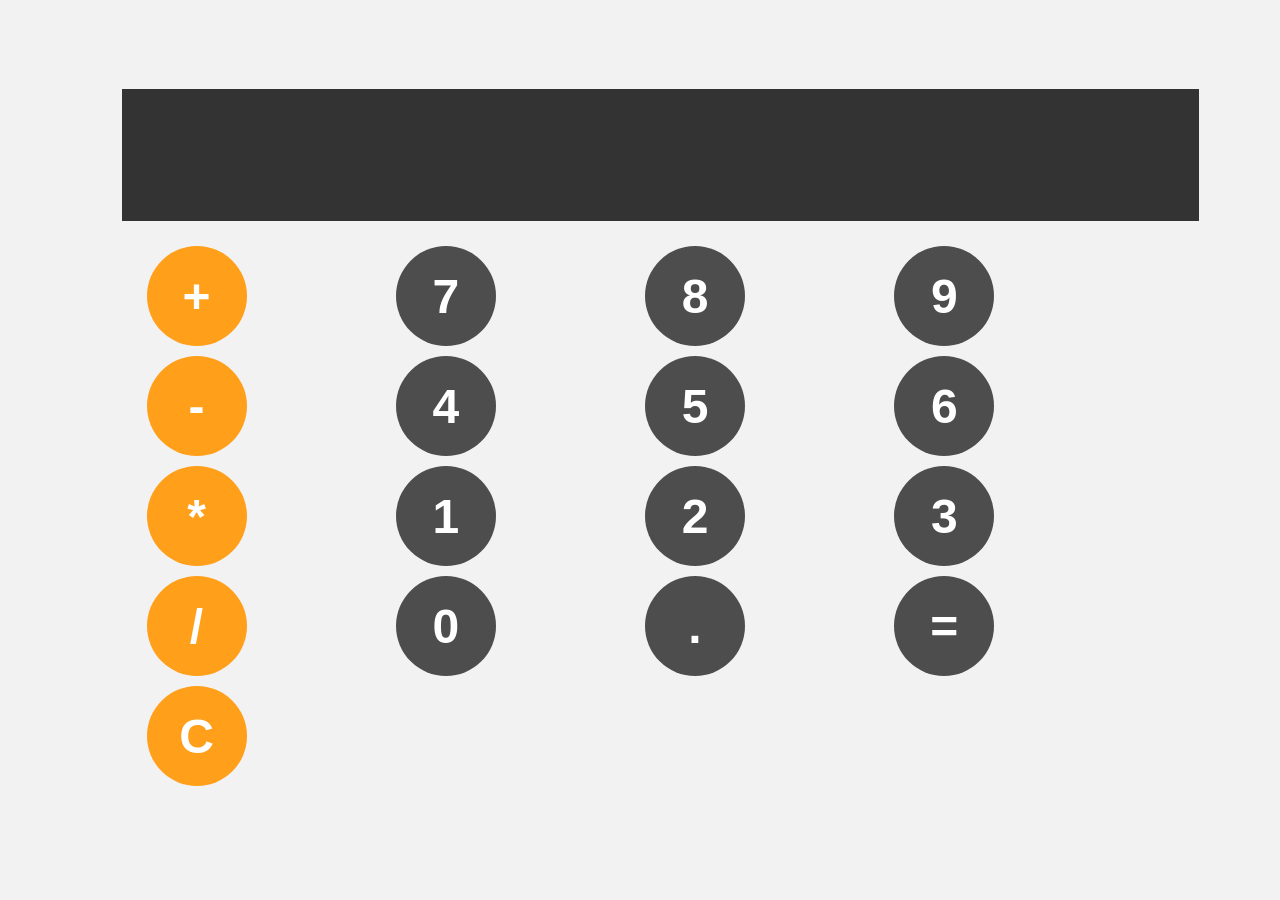
<file: Front-End/Build this JS calculator in 15 minutes/index.html>
<!DOCTYPE html>
<html lang="en">
<head>
    <meta charset="UTF-8">
    <meta name="viewport" content="width=device-width, initial-scale=1.0">
    <title>Document</title>
    <link rel="stylesheet" href="styles.css">
</head>
<body>
    <div class="calculator">
        <input id="display" readonly>
        <div id="keys">
            <button onclick="appendToDisplay('+')" class="operator-btn">+</button>
            <button onclick="appendToDisplay('7')">7</button>
            <button onclick="appendToDisplay('8')">8</button>
            <button onclick="appendToDisplay('9')">9</button>
            <button onclick="appendToDisplay('-')" class="operator-btn">-</button>
            <button onclick="appendToDisplay('4')">4</button>
            <button onclick="appendToDisplay('5')">5</button>
            <button onclick="appendToDisplay('6')">6</button>
            <button onclick="appendToDisplay('*')" class="operator-btn">*</button>
            <button onclick="appendToDisplay('1')">1</button>
            <button onclick="appendToDisplay('2')">2</button>
            <button onclick="appendToDisplay('3')">3</button>
            <button onclick="appendToDisplay('/')" class="operator-btn">/</button>
            <button onclick="appendToDisplay('0')">0</button>
            <button onclick="appendToDisplay('.')">.</button>
            <button onclick="calculate()">=</button>
            <button onclick="clearDisplay()" class="operator-btn">C</button>
        </div>

    </div>
    <script src="index.js"></script>
</body>
</html>
</file>
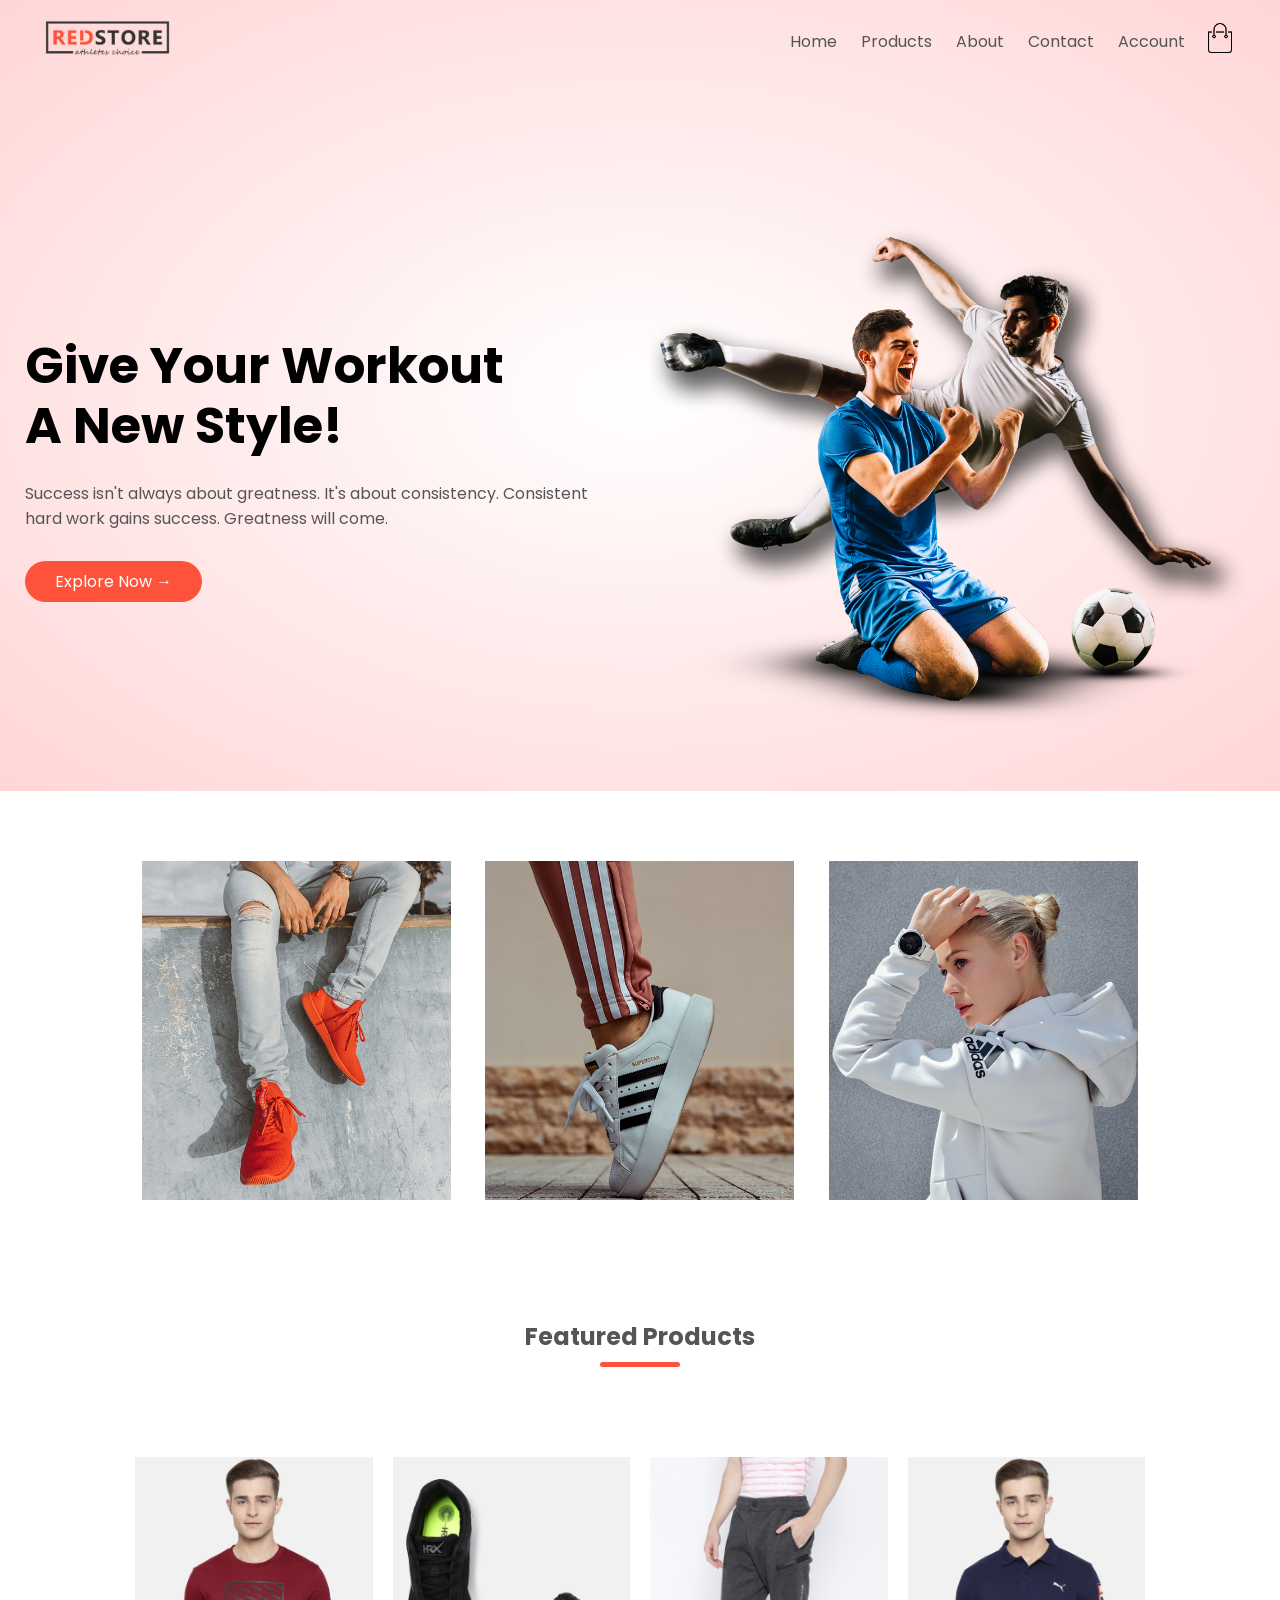
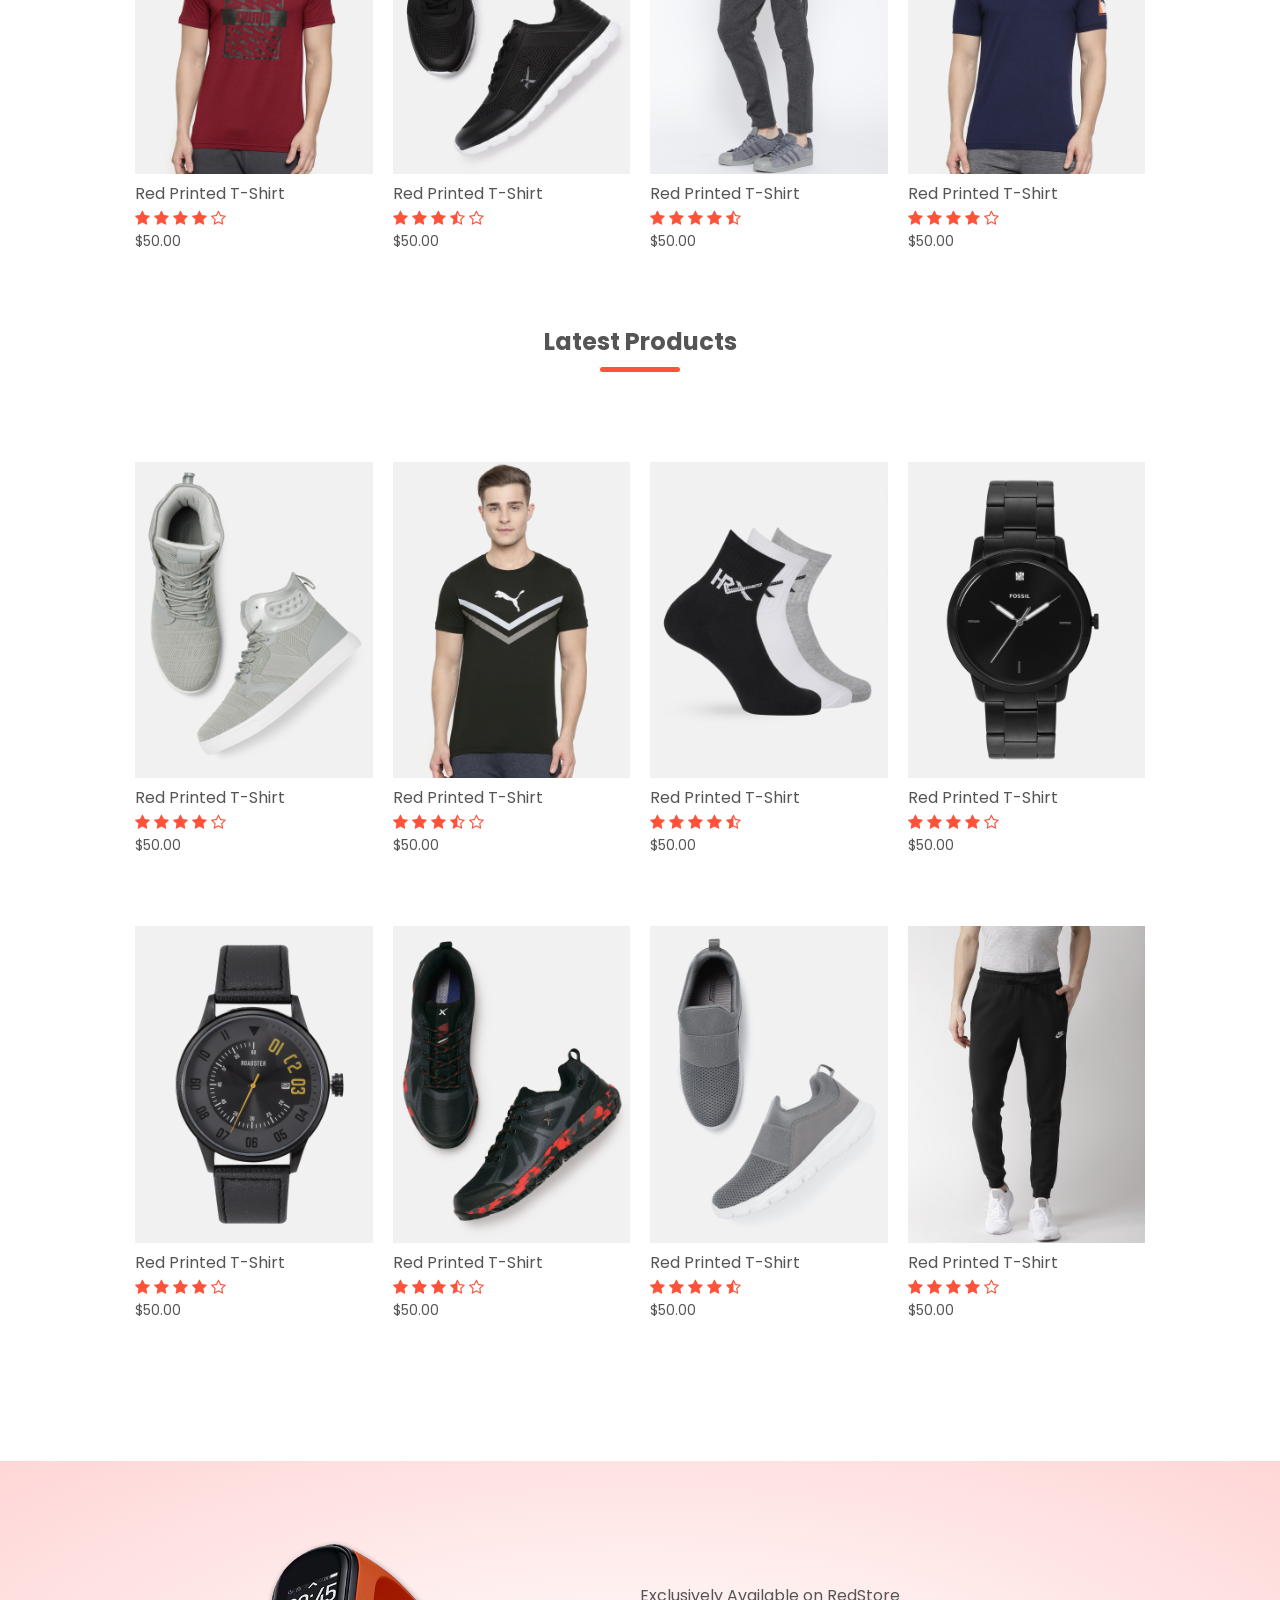
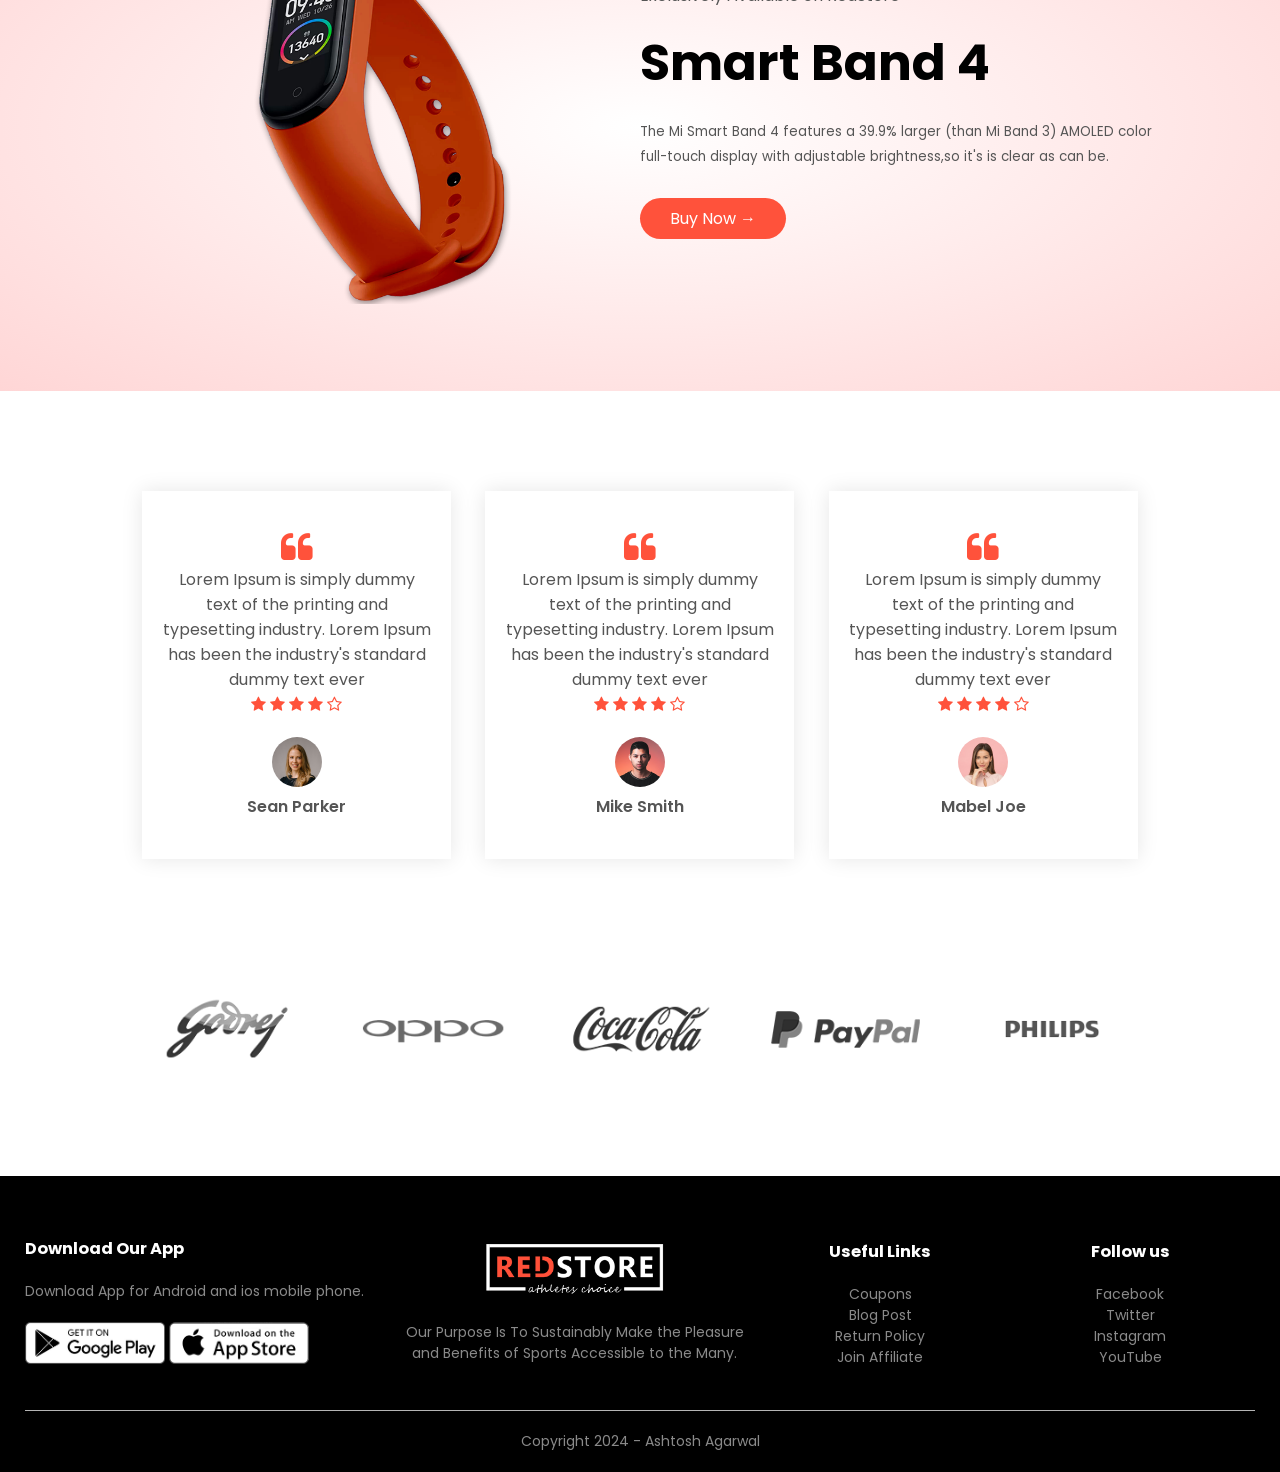
<file: Front-End/E-commerce/index.html>
<!DOCTYPE html>
<html lang="en">
<head>
    <meta charset="UTF-8">
    <meta name="viewport" content="width=device-width", initial-scale="1.0">
    <title>RedStore | Ecommerce Website Design</title>
    <link rel="stylesheet" href="style.css">
    <link href="https://fonts.googleapis.com/css2?family=Poppins:wght@300;400;500;600;700&display=swap" rel="stylesheet">
    <link rel="stylesheet" href="https://stackpath.bootstrapcdn.com/font-awesome/4.7.0/css/font-awesome.min.css">
</head>
<body>
    <div class="header">
        <div class="container">
            <div class="navbar">
                <div class="logo">
                    <a href="index.html"><img src="images/logo.png" width="125px"></a>
                </div>
                <nav>
                    <ul id="MenuItems">
                        <li><a href="index.html">Home</a></li>
                        <li><a href="products.html">Products</a></li>
                        <li><a href="">About</a></li>
                        <li><a href="">Contact</a></li>
                        <li><a href="account.html">Account</a></li>
                    </ul>
                </nav>
                <a href="cart.html"><img src="images/cart.png" width="30px" height="30px"></a>
                <img src="images/menu.png" class="menu-icon" onclick="menutoggle()">
            </div>
            <div class="row">
                <div class="col-2">
                    <h1>Give Your Workout<br>A New Style!</h1>
                    <p>Success isn't always about greatness. It's about consistency. Consistent<br>hard work gains success. Greatness will come.</p>
                    <a href="" class="btn">Explore Now &#8594;</a>
                </div>
                <div class="col-2">
                    <img src="images/image1.png">
                </div>
            </div>
        </div>
    </div>
    
    <!--------featured categories ---------->
    <div class="categories">
        <div class="small-container">
            <div class="row">
                <div class="col-3">
                    <img src="images/category-1.jpg">
                </div>
                <div class="col-3">
                    <img src="images/category-2.jpg">
                </div>
                <div class="col-3">
                    <img src="images/category-3.jpg">
                </div>
            </div>
        </div>
    </div>

    <!--------featured products ---------->
    <div class="small-container">
        <h2 class="title">Featured Products</h2>
        <div class="row">
            <div class="col-4">
                <a href="product-details.html"><img src="images/product-1.jpg"></a>
                <a href="product-details.html"><h4>Red Printed T-Shirt</h4></a>
                <div class="rating">
                    <i class="fa fa-star"></i>
                    <i class="fa fa-star"></i>
                    <i class="fa fa-star"></i>
                    <i class="fa fa-star"></i>
                    <i class="fa fa-star-o"></i>
                </div>
                <p>$50.00</p>
            </div>
            <div class="col-4">
                <img src="images/product-2.jpg">
                <h4>Red Printed T-Shirt</h4>
                <div class="rating">
                    <i class="fa fa-star"></i>
                    <i class="fa fa-star"></i>
                    <i class="fa fa-star"></i>
                    <i class="fa fa-star-half-o"></i>
                    <i class="fa fa-star-o"></i>
                </div>
                <p>$50.00</p>
            </div>
            <div class="col-4">
                <img src="images/product-3.jpg">
                <h4>Red Printed T-Shirt</h4>
                <div class="rating">
                    <i class="fa fa-star"></i>
                    <i class="fa fa-star"></i>
                    <i class="fa fa-star"></i>
                    <i class="fa fa-star"></i>
                    <i class="fa fa-star-half-o"></i>
                </div>
                <p>$50.00</p>
            </div>
            <div class="col-4">
                <img src="images/product-4.jpg">
                <h4>Red Printed T-Shirt</h4>
                <div class="rating">
                    <i class="fa fa-star"></i>
                    <i class="fa fa-star"></i>
                    <i class="fa fa-star"></i>
                    <i class="fa fa-star"></i>
                    <i class="fa fa-star-o"></i>
                </div>
                <p>$50.00</p>
            </div>
        </div>

        <h2 class="title">Latest Products</h2>
        <div class="row">
            <div class="col-4">
                <img src="images/product-5.jpg">
                <h4>Red Printed T-Shirt</h4>
                <div class="rating">
                    <i class="fa fa-star"></i>
                    <i class="fa fa-star"></i>
                    <i class="fa fa-star"></i>
                    <i class="fa fa-star"></i>
                    <i class="fa fa-star-o"></i>
                </div>
                <p>$50.00</p>
            </div>
            <div class="col-4">
                <img src="images/product-6.jpg">
                <h4>Red Printed T-Shirt</h4>
                <div class="rating">
                    <i class="fa fa-star"></i>
                    <i class="fa fa-star"></i>
                    <i class="fa fa-star"></i>
                    <i class="fa fa-star-half-o"></i>
                    <i class="fa fa-star-o"></i>
                </div>
                <p>$50.00</p>
            </div>
            <div class="col-4">
                <img src="images/product-7.jpg">
                <h4>Red Printed T-Shirt</h4>
                <div class="rating">
                    <i class="fa fa-star"></i>
                    <i class="fa fa-star"></i>
                    <i class="fa fa-star"></i>
                    <i class="fa fa-star"></i>
                    <i class="fa fa-star-half-o"></i>
                </div>
                <p>$50.00</p>
            </div>
            <div class="col-4">
                <img src="images/product-8.jpg">
                <h4>Red Printed T-Shirt</h4>
                <div class="rating">
                    <i class="fa fa-star"></i>
                    <i class="fa fa-star"></i>
                    <i class="fa fa-star"></i>
                    <i class="fa fa-star"></i>
                    <i class="fa fa-star-o"></i>
                </div>
                <p>$50.00</p>
            </div>
        </div>
        <div class="row">
            <div class="col-4">
                <img src="images/product-9.jpg">
                <h4>Red Printed T-Shirt</h4>
                <div class="rating">
                    <i class="fa fa-star"></i>
                    <i class="fa fa-star"></i>
                    <i class="fa fa-star"></i>
                    <i class="fa fa-star"></i>
                    <i class="fa fa-star-o"></i>
                </div>
                <p>$50.00</p>
            </div>
            <div class="col-4">
                <img src="images/product-10.jpg">
                <h4>Red Printed T-Shirt</h4>
                <div class="rating">
                    <i class="fa fa-star"></i>
                    <i class="fa fa-star"></i>
                    <i class="fa fa-star"></i>
                    <i class="fa fa-star-half-o"></i>
                    <i class="fa fa-star-o"></i>
                </div>
                <p>$50.00</p>
            </div>
            <div class="col-4">
                <img src="images/product-11.jpg">
                <h4>Red Printed T-Shirt</h4>
                <div class="rating">
                    <i class="fa fa-star"></i>
                    <i class="fa fa-star"></i>
                    <i class="fa fa-star"></i>
                    <i class="fa fa-star"></i>
                    <i class="fa fa-star-half-o"></i>
                </div>
                <p>$50.00</p>
            </div>
            <div class="col-4">
                <img src="images/product-12.jpg">
                <h4>Red Printed T-Shirt</h4>
                <div class="rating">
                    <i class="fa fa-star"></i>
                    <i class="fa fa-star"></i>
                    <i class="fa fa-star"></i>
                    <i class="fa fa-star"></i>
                    <i class="fa fa-star-o"></i>
                </div>
                <p>$50.00</p>
            </div>
        </div>
    </div>
    <!--------offer ------->
    <div class="offer">
        <div class="small-container">
            <div class="row">
                <div class="col-2">
                    <img src="images/exclusive.png" class="offer-img">
                </div>
                <div class="col-2">
                    <p>Exclusively Available on RedStore</p>
                    <h1>Smart Band 4</h1>
                    <small>The Mi Smart Band 4 features a 39.9% larger (than Mi Band 3) AMOLED color full-touch display with adjustable brightness,so it's is clear as can be.</small>
                    <a href="" class="btn">Buy Now &#8594;</a>
                </div>
            </div>
        </div>
    </div>
    
    <!---------- testimonial ----------->
    <div class="testimonial">
        <div class="small-container">
            <div class="row">
                <div class="col-3">
                    <i class="fa fa-quote-left"></i>
                    <p>Lorem Ipsum is simply dummy text of the printing and typesetting industry. Lorem Ipsum has been the industry's standard dummy text ever</p>
                    <div class="rating">
                        <i class="fa fa-star"></i>
                        <i class="fa fa-star"></i>
                        <i class="fa fa-star"></i>
                        <i class="fa fa-star"></i>
                        <i class="fa fa-star-o"></i>
                    </div>
                    <img src="images/user-1.png" alt="">
                    <h3>Sean Parker</h3>
                </div>
                <div class="col-3">
                    <i class="fa fa-quote-left"></i>
                    <p>Lorem Ipsum is simply dummy text of the printing and typesetting industry. Lorem Ipsum has been the industry's standard dummy text ever</p>
                    <div class="rating">
                        <i class="fa fa-star"></i>
                        <i class="fa fa-star"></i>
                        <i class="fa fa-star"></i>
                        <i class="fa fa-star"></i>
                        <i class="fa fa-star-o"></i>
                    </div>
                    <img src="images/user-2.png" alt="">
                    <h3>Mike Smith</h3>
                </div>
                <div class="col-3">
                    <i class="fa fa-quote-left"></i>
                    <p>Lorem Ipsum is simply dummy text of the printing and typesetting industry. Lorem Ipsum has been the industry's standard dummy text ever</p>
                    <div class="rating">
                        <i class="fa fa-star"></i>
                        <i class="fa fa-star"></i>
                        <i class="fa fa-star"></i>
                        <i class="fa fa-star"></i>
                        <i class="fa fa-star-o"></i>
                    </div>
                    <img src="images/user-3.png" alt="">
                    <h3>Mabel Joe</h3>
                </div>
            </div>
        </div>
    </div>

    <!------ brands ------>
    <div class="brands">
        <div class="small-container">
            <div class="row">
                <div class="col-5">
                    <img src="images/logo-godrej.png">
                </div>
                <div class="col-5">
                    <img src="images/logo-oppo.png">
                </div>
                <div class="col-5">
                    <img src="images/logo-coca-cola.png">
                </div>
                <div class="col-5">
                    <img src="images/logo-paypal.png">
                </div>
                <div class="col-5">
                    <img src="images/logo-philips.png">
                </div>
            </div>
        </div>
    </div>

    <!------- footer ------>
    <div class="footer">
        <div class="container">
            <div class="row">
                <div class="footer-col-1">
                    <h3>Download Our App</h3>
                    <p>Download App for Android and ios mobile phone.</p>
                    <div class="app-logo">
                        <img src="images/play-store.png">
                        <img src="images/app-store.png">
                    </div>
                </div>
                <div class="footer-col-2">
                    <img src="images/logo-white.png">
                    <p>Our Purpose Is To Sustainably Make the Pleasure and Benefits of Sports Accessible to the Many.</p>
                </div>
                <div class="footer-col-3">
                    <h3>Useful Links</h3>
                    <ul>
                        <li>Coupons</li>
                        <li>Blog Post</li>
                        <li>Return Policy</li>
                        <li>Join Affiliate</li>
                    </ul>
                </div>
                <div class="footer-col-4">
                    <h3>Follow us</h3>
                    <ul>
                        <li>Facebook</li>
                        <li>Twitter</li>
                        <li>Instagram</li>
                        <li>YouTube</li>
                    </ul>
                </div>
            </div>
            <hr>
            <p class="copyright">Copyright 2024 - Ashtosh Agarwal</p>
        </div>
    </div>

    <!--------- js for toggle menu ------->
    <script>
        var MenuItems = document.getElementById("MenuItems");
        MenuItems.style.maxHeight = "0px";
        function menutoggle(){
            if(MenuItems.style.maxHeight == "0px")
            {
                MenuItems.style.maxHeight = "200px";
            }
            else
            {
                MenuItems.style.maxHeight = "0px";
            }
        }
    </script>
</body>
</html>
</file>
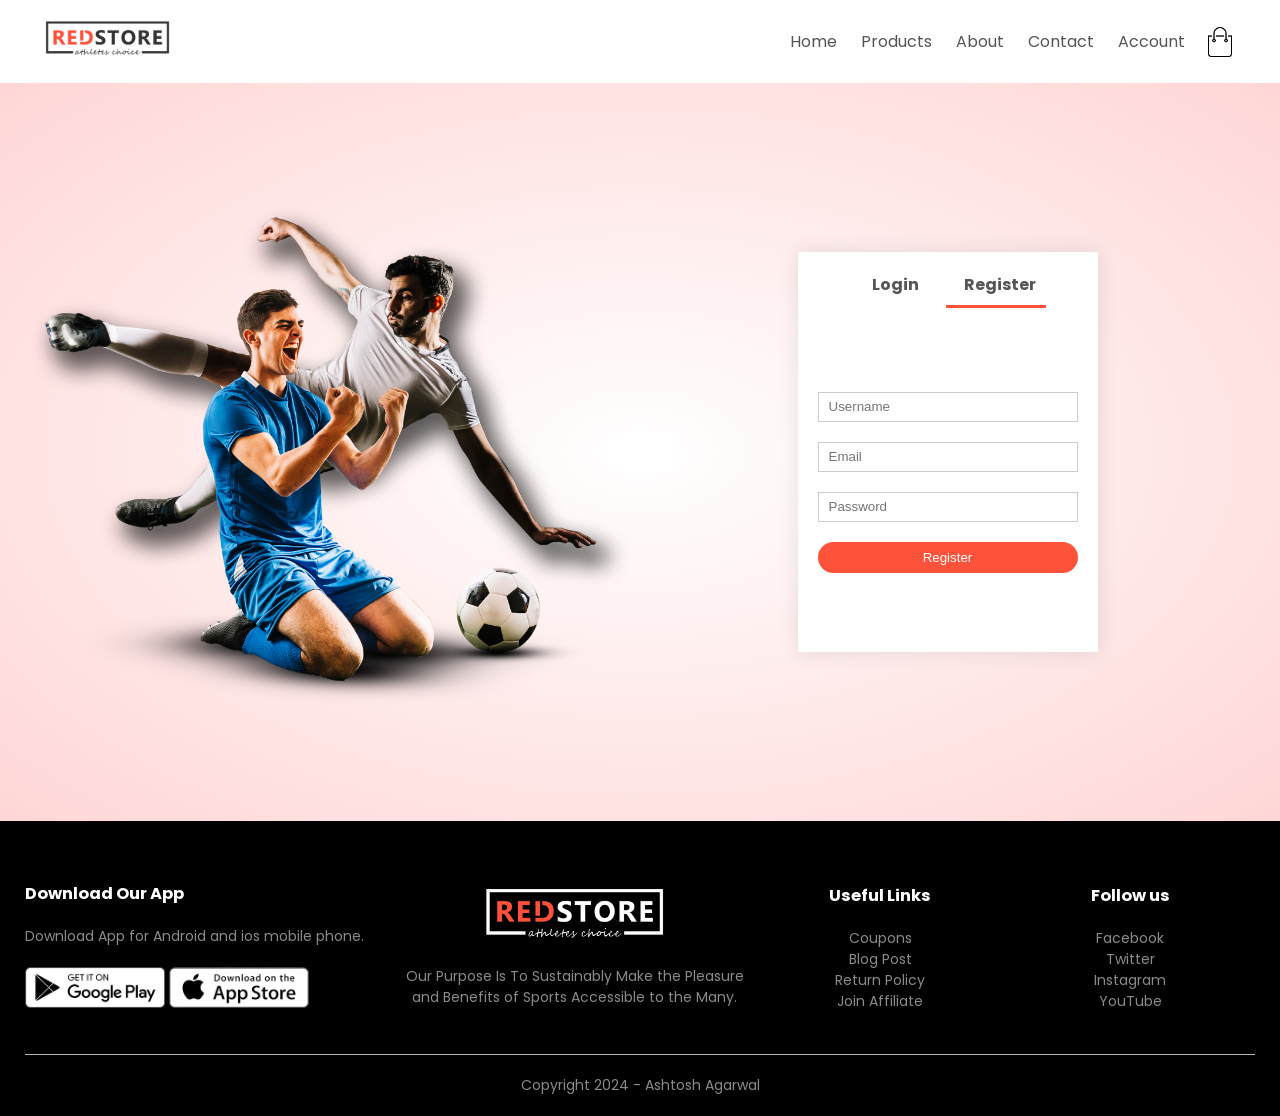
<file: Front-End/E-commerce/account.html>
<!DOCTYPE html>
<html lang="en">
<head>
    <meta charset="UTF-8">
    <meta name="viewport" content="width=device-width", initial-scale="1.0">
    <title>All Products - RedStore</title>
    <link rel="stylesheet" href="style.css">
    <link href="https://fonts.googleapis.com/css2?family=Poppins:wght@300;400;500;600;700&display=swap" rel="stylesheet">
    <link rel="stylesheet" href="https://stackpath.bootstrapcdn.com/font-awesome/4.7.0/css/font-awesome.min.css">
</head>
<body>
        <div class="container">
            <div class="navbar">
                <div class="logo">
                    <img src="images/logo.png" width="125px">
                </div>
                <nav>
                    <ul id="MenuItems">
                        <li><a href="">Home</a></li>
                        <li><a href="">Products</a></li>
                        <li><a href="">About</a></li>
                        <li><a href="">Contact</a></li>
                        <li><a href="">Account</a></li>
                    </ul>
                </nav>
                <img src="images/cart.png" width="30px" height="30px">
                <img src="images/menu.png" class="menu-icon" onclick="menutoggle()">
            </div>
        </div>

    <!---------- account - page -------->
    <div class="account-page">
        <div class="container">
            <div class="row">
                <div class="col-2">
                    <img src="images/image1.png" width="100%">
                </div>
                <div class="col-2">
                    <div class="form-container">
                        <div class="form-btn">
                            <span onclick="login()">Login</span>
                            <span onclick="register()">Register</span>
                            <hr id="Indicator">
                        </div>
                        <form id="LoginForm">
                            <input type="text" placeholder="Username">
                            <input type="password" placeholder="Password">
                            <button type="submit" class="btn">Login</button>
                            <a href="">Forgot password</a>
                        </form>

                        <form id="RegForm">
                            <input type="text" placeholder="Username">
                            <input type="email" placeholder="Email">
                            <input type="password" placeholder="Password">
                            <button type="submit" class="btn">Register</button>
                        </form>
                    </div>
                </div>
            </div>
        </div>
    </div>

    <!------- footer ------>
    <div class="footer">
        <div class="container">
            <div class="row">
                <div class="footer-col-1">
                    <h3>Download Our App</h3>
                    <p>Download App for Android and ios mobile phone.</p>
                    <div class="app-logo">
                        <img src="images/play-store.png">
                        <img src="images/app-store.png">
                    </div>
                </div>
                <div class="footer-col-2">
                    <img src="images/logo-white.png">
                    <p>Our Purpose Is To Sustainably Make the Pleasure and Benefits of Sports Accessible to the Many.</p>
                </div>
                <div class="footer-col-3">
                    <h3>Useful Links</h3>
                    <ul>
                        <li>Coupons</li>
                        <li>Blog Post</li>
                        <li>Return Policy</li>
                        <li>Join Affiliate</li>
                    </ul>
                </div>
                <div class="footer-col-4">
                    <h3>Follow us</h3>
                    <ul>
                        <li>Facebook</li>
                        <li>Twitter</li>
                        <li>Instagram</li>
                        <li>YouTube</li>
                    </ul>
                </div>
            </div>
            <hr>
            <p class="copyright">Copyright 2024 - Ashtosh Agarwal</p>
        </div>
    </div>

    <!--------- js for toggle menu ------->
    <script>
        var MenuItems = document.getElementById("MenuItems");
        MenuItems.style.maxHeight = "0px";
        function menutoggle(){
            if(MenuItems.style.maxHeight == "0px")
            {
                MenuItems.style.maxHeight = "200px";
            }
            else
            {
                MenuItems.style.maxHeight = "0px";
            }
        }
    </script>

    <!-------- js for toggle Form ------->
    <script>
        var LoginForm = document.getElementById("LoginForm");
        var RegForm = document.getElementById("RegForm");
        var Indicator = document.getElementById("Indicator");

        function register(){
            RegForm.style.transform = "translateX(0px)";
            LoginForm.style.transform = "translateX(0px)";
            Indicator.style.transform = "translateX(100px)";
        }
        function login(){
            RegForm.style.transform = "translateX(300px)";
            LoginForm.style.transform = "translateX(300px)";
            Indicator.style.transform = "translateX(0px)";
        }
    </script>

</body>
</html>
</file>
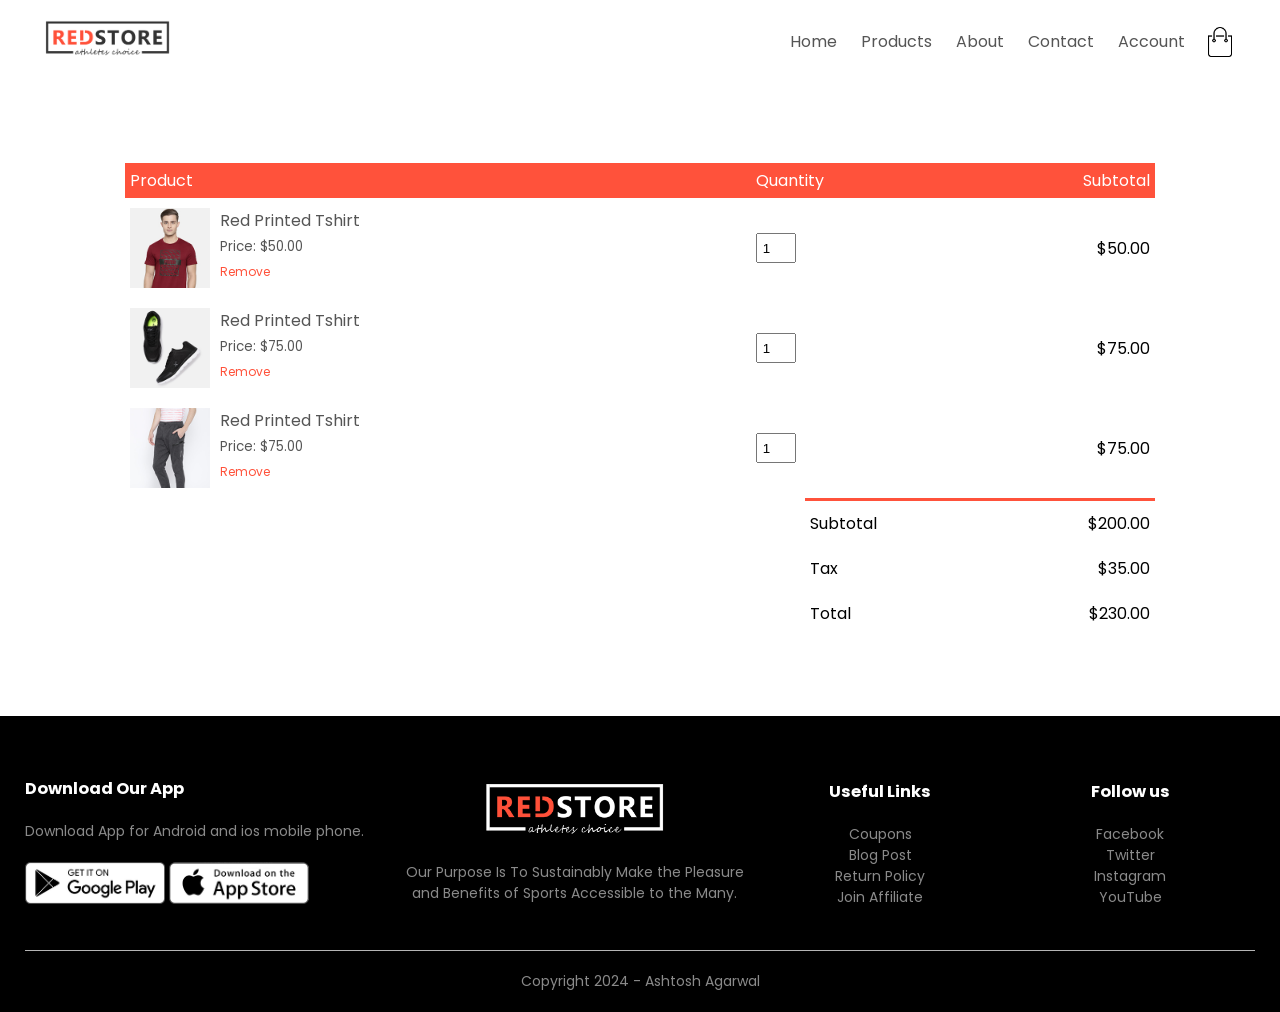
<file: Front-End/E-commerce/cart.html>
<!DOCTYPE html>
<html lang="en">
<head>
    <meta charset="UTF-8">
    <meta name="viewport" content="width=device-width", initial-scale="1.0">
    <title>All Products - RedStore</title>
    <link rel="stylesheet" href="style.css">
    <link href="https://fonts.googleapis.com/css2?family=Poppins:wght@300;400;500;600;700&display=swap" rel="stylesheet">
    <link rel="stylesheet" href="https://stackpath.bootstrapcdn.com/font-awesome/4.7.0/css/font-awesome.min.css">
</head>
<body>
        <div class="container">
            <div class="navbar">
                <div class="logo">
                    <img src="images/logo.png" width="125px">
                </div>
                <nav>
                    <ul id="MenuItems">
                        <li><a href="">Home</a></li>
                        <li><a href="">Products</a></li>
                        <li><a href="">About</a></li>
                        <li><a href="">Contact</a></li>
                        <li><a href="">Account</a></li>
                    </ul>
                </nav>
                <img src="images/cart.png" width="30px" height="30px">
                <img src="images/menu.png" class="menu-icon" onclick="menutoggle()">
            </div>
        </div>

    <!--------- card items details ------->
    <div class="small-container cart-page">
        <table>
            <tr>
                <th>Product</th>
                <th>Quantity</th>
                <th>Subtotal</th>
            </tr>
            <tr>
                <td>
                    <div class="cart-info">
                        <img src="images/buy-1.jpg">
                        <div>
                            <p>Red Printed Tshirt</p>
                            <small>Price: $50.00</small>
                            <br>
                            <a href="">Remove</a>
                        </div>
                    </div>
                </td>
                <td><input type="number" value="1"></td>
                <td>$50.00</td>
            </tr>
            <tr>
                <td>
                    <div class="cart-info">
                        <img src="images/buy-2.jpg">
                        <div>
                            <p>Red Printed Tshirt</p>
                            <small>Price: $75.00</small>
                            <br>
                            <a href="">Remove</a>
                        </div>
                    </div>
                </td>
                <td><input type="number" value="1"></td>
                <td>$75.00</td>
            </tr>
            <tr>
                <td>
                    <div class="cart-info">
                        <img src="images/buy-3.jpg">
                        <div>
                            <p>Red Printed Tshirt</p>
                            <small>Price: $75.00</small>
                            <br>
                            <a href="">Remove</a>
                        </div>
                    </div>
                </td>
                <td><input type="number" value="1"></td>
                <td>$75.00</td>
            </tr>
        </table>

        <div class="total-price">
            <table>
                <tr>
                    <td>Subtotal</td>
                    <td>$200.00</td>
                </tr>
                <tr>
                    <td>Tax</td>
                    <td>$35.00</td>
                </tr>
                <tr>
                    <td>Total</td>
                    <td>$230.00</td>
                </tr>
            </table>
        </div>
    </div>

    <!------- footer ------>
    <div class="footer">
        <div class="container">
            <div class="row">
                <div class="footer-col-1">
                    <h3>Download Our App</h3>
                    <p>Download App for Android and ios mobile phone.</p>
                    <div class="app-logo">
                        <img src="images/play-store.png">
                        <img src="images/app-store.png">
                    </div>
                </div>
                <div class="footer-col-2">
                    <img src="images/logo-white.png">
                    <p>Our Purpose Is To Sustainably Make the Pleasure and Benefits of Sports Accessible to the Many.</p>
                </div>
                <div class="footer-col-3">
                    <h3>Useful Links</h3>
                    <ul>
                        <li>Coupons</li>
                        <li>Blog Post</li>
                        <li>Return Policy</li>
                        <li>Join Affiliate</li>
                    </ul>
                </div>
                <div class="footer-col-4">
                    <h3>Follow us</h3>
                    <ul>
                        <li>Facebook</li>
                        <li>Twitter</li>
                        <li>Instagram</li>
                        <li>YouTube</li>
                    </ul>
                </div>
            </div>
            <hr>
            <p class="copyright">Copyright 2024 - Ashtosh Agarwal</p>
        </div>
    </div>

    <!--------- js for toggle menu ------->
    <script>
        var MenuItems = document.getElementById("MenuItems");
        MenuItems.style.maxHeight = "0px";
        function menutoggle(){
            if(MenuItems.style.maxHeight == "0px")
            {
                MenuItems.style.maxHeight = "200px";
            }
            else
            {
                MenuItems.style.maxHeight = "0px";
            }
        }
    </script>

</body>
</html>
</file>
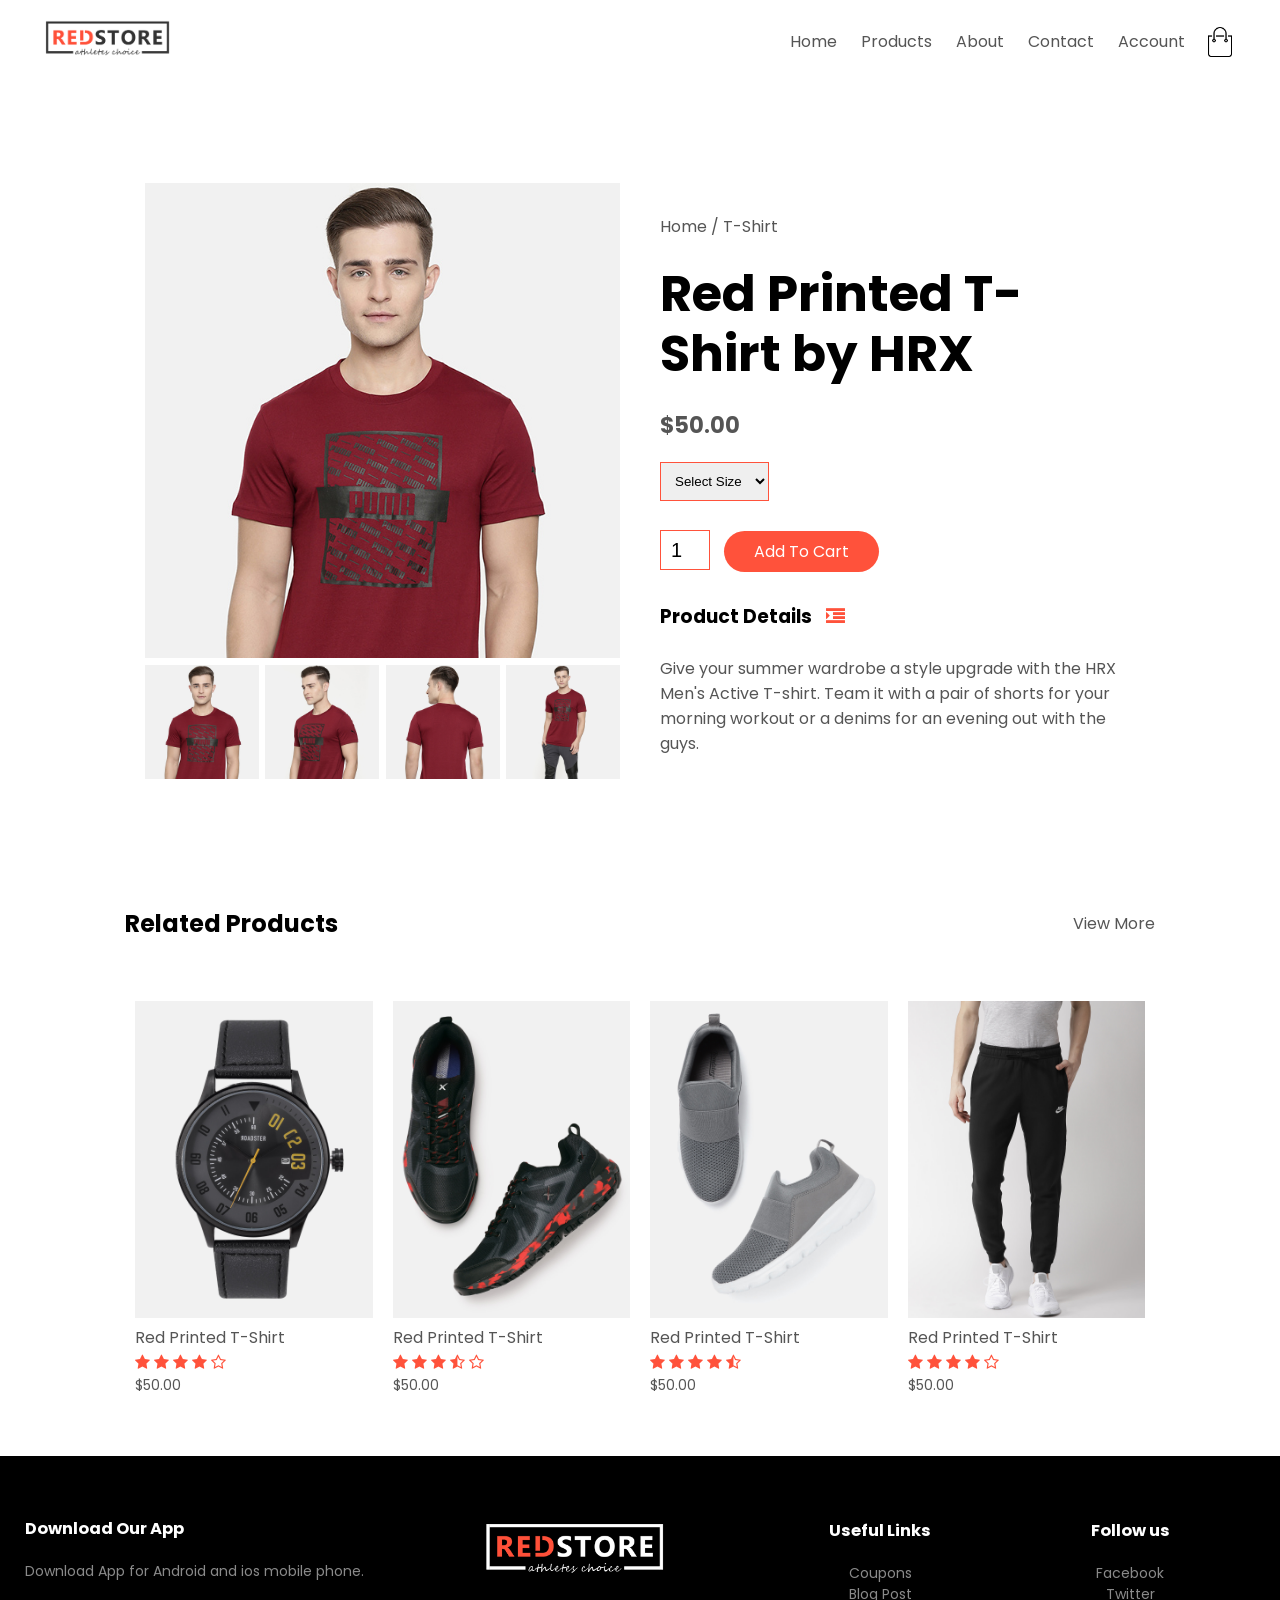
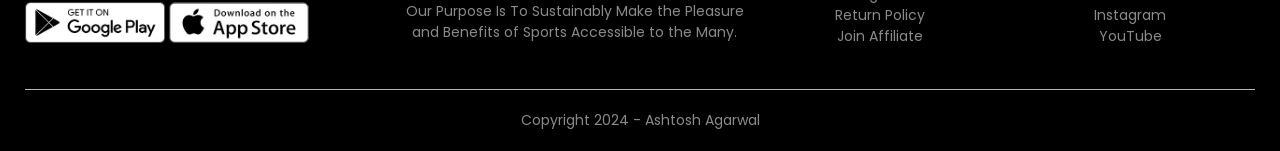
<file: Front-End/E-commerce/product-details.html>
<!DOCTYPE html>
<html lang="en">
<head>
    <meta charset="UTF-8">
    <meta name="viewport" content="width=device-width", initial-scale="1.0">
    <title>All Products - RedStore</title>
    <link rel="stylesheet" href="style.css">
    <link href="https://fonts.googleapis.com/css2?family=Poppins:wght@300;400;500;600;700&display=swap" rel="stylesheet">
    <link rel="stylesheet" href="https://stackpath.bootstrapcdn.com/font-awesome/4.7.0/css/font-awesome.min.css">
</head>
<body>
        <div class="container">
            <div class="navbar">
                <div class="logo">
                    <img src="images/logo.png" width="125px">
                </div>
                <nav>
                    <ul id="MenuItems">
                        <li><a href="">Home</a></li>
                        <li><a href="">Products</a></li>
                        <li><a href="">About</a></li>
                        <li><a href="">Contact</a></li>
                        <li><a href="">Account</a></li>
                    </ul>
                </nav>
                <img src="images/cart.png" width="30px" height="30px">
                <img src="images/menu.png" class="menu-icon" onclick="menutoggle()">
            </div>
        </div>

        <!-------- single product details -------->
        <div class="small-container single-product">
            <div class="row">
                <div class="col-2">
                    <img src="images/gallery-1.jpg" width="100%" id="ProductImg">

                    <div class="small-img-row">
                        <div class="small-img-col">
                            <img src="images/gallery-1.jpg" width="100%" class="small-img">
                        </div>
                        <div class="small-img-col">
                            <img src="images/gallery-2.jpg" width="100%" class="small-img">
                        </div>
                        <div class="small-img-col">
                            <img src="images/gallery-3.jpg" width="100%" class="small-img">
                        </div>
                        <div class="small-img-col">
                            <img src="images/gallery-4.jpg" width="100%" class="small-img">
                        </div>
                    </div>
                </div>
                <div class="col-2">
                    <p>Home / T-Shirt</p>
                    <h1>Red Printed T-Shirt by HRX</h1>
                    <h4>$50.00</h4>
                    <select>
                        <option>Select Size</option>
                        <option>XXL</option>
                        <option>XL</option>
                        <option>Large</option>
                        <option>Medium</option>
                        <option>Small</option>
                    </select>
                    <input type="number" value="1">
                    <a href="" class="btn">Add To Cart</a>

                    <h3>Product Details <i class="fa fa-indent"></i></h3>
                    <br>
                    <p>Give your summer wardrobe a style upgrade with the HRX Men's Active T-shirt. Team it with a pair of shorts for your morning workout or a denims for an evening out with the guys.</p>
                </div>
            </div>
        </div>

        <!---------title ------->
        <div class="small-container">
            <div class="row row-2">
                <h2>Related Products</h2>
                <p>View More</p>
            </div>
        </div>


    
    <!------- products ------->
    <div class="small-container">
        <div class="row">
            <div class="col-4">
                <img src="images/product-9.jpg">
                <h4>Red Printed T-Shirt</h4>
                <div class="rating">
                    <i class="fa fa-star"></i>
                    <i class="fa fa-star"></i>
                    <i class="fa fa-star"></i>
                    <i class="fa fa-star"></i>
                    <i class="fa fa-star-o"></i>
                </div>
                <p>$50.00</p>
            </div>
            <div class="col-4">
                <img src="images/product-10.jpg">
                <h4>Red Printed T-Shirt</h4>
                <div class="rating">
                    <i class="fa fa-star"></i>
                    <i class="fa fa-star"></i>
                    <i class="fa fa-star"></i>
                    <i class="fa fa-star-half-o"></i>
                    <i class="fa fa-star-o"></i>
                </div>
                <p>$50.00</p>
            </div>
            <div class="col-4">
                <img src="images/product-11.jpg">
                <h4>Red Printed T-Shirt</h4>
                <div class="rating">
                    <i class="fa fa-star"></i>
                    <i class="fa fa-star"></i>
                    <i class="fa fa-star"></i>
                    <i class="fa fa-star"></i>
                    <i class="fa fa-star-half-o"></i>
                </div>
                <p>$50.00</p>
            </div>
            <div class="col-4">
                <img src="images/product-12.jpg">
                <h4>Red Printed T-Shirt</h4>
                <div class="rating">
                    <i class="fa fa-star"></i>
                    <i class="fa fa-star"></i>
                    <i class="fa fa-star"></i>
                    <i class="fa fa-star"></i>
                    <i class="fa fa-star-o"></i>
                </div>
                <p>$50.00</p>
            </div>
        </div>
    </div>

    <!------- footer ------>
    <div class="footer">
        <div class="container">
            <div class="row">
                <div class="footer-col-1">
                    <h3>Download Our App</h3>
                    <p>Download App for Android and ios mobile phone.</p>
                    <div class="app-logo">
                        <img src="images/play-store.png">
                        <img src="images/app-store.png">
                    </div>
                </div>
                <div class="footer-col-2">
                    <img src="images/logo-white.png">
                    <p>Our Purpose Is To Sustainably Make the Pleasure and Benefits of Sports Accessible to the Many.</p>
                </div>
                <div class="footer-col-3">
                    <h3>Useful Links</h3>
                    <ul>
                        <li>Coupons</li>
                        <li>Blog Post</li>
                        <li>Return Policy</li>
                        <li>Join Affiliate</li>
                    </ul>
                </div>
                <div class="footer-col-4">
                    <h3>Follow us</h3>
                    <ul>
                        <li>Facebook</li>
                        <li>Twitter</li>
                        <li>Instagram</li>
                        <li>YouTube</li>
                    </ul>
                </div>
            </div>
            <hr>
            <p class="copyright">Copyright 2024 - Ashtosh Agarwal</p>
        </div>
    </div>

    <!--------- js for toggle menu ------->
    <script>
        var MenuItems = document.getElementById("MenuItems");
        MenuItems.style.maxHeight = "0px";
        function menutoggle(){
            if(MenuItems.style.maxHeight == "0px")
            {
                MenuItems.style.maxHeight = "200px";
            }
            else
            {
                MenuItems.style.maxHeight = "0px";
            }
        }
    </script>

    <!------js for product gallery ------->
    <script>
        var ProductImg = document.getElementById("ProductImg");
        var SmallImg = document.getElementsByClassName("small-img");

        SmallImg[0].onclick = function()
        {
            ProductImg.src = SmallImg[0].src;
        }
        SmallImg[1].onclick = function()
        {
            ProductImg.src = SmallImg[1].src;
        }
        SmallImg[2].onclick = function()
        {
            ProductImg.src = SmallImg[2].src;
        }
        SmallImg[3].onclick = function()
        {
            ProductImg.src = SmallImg[3].src;
        }
    </script>
</body>
</html>
</file>
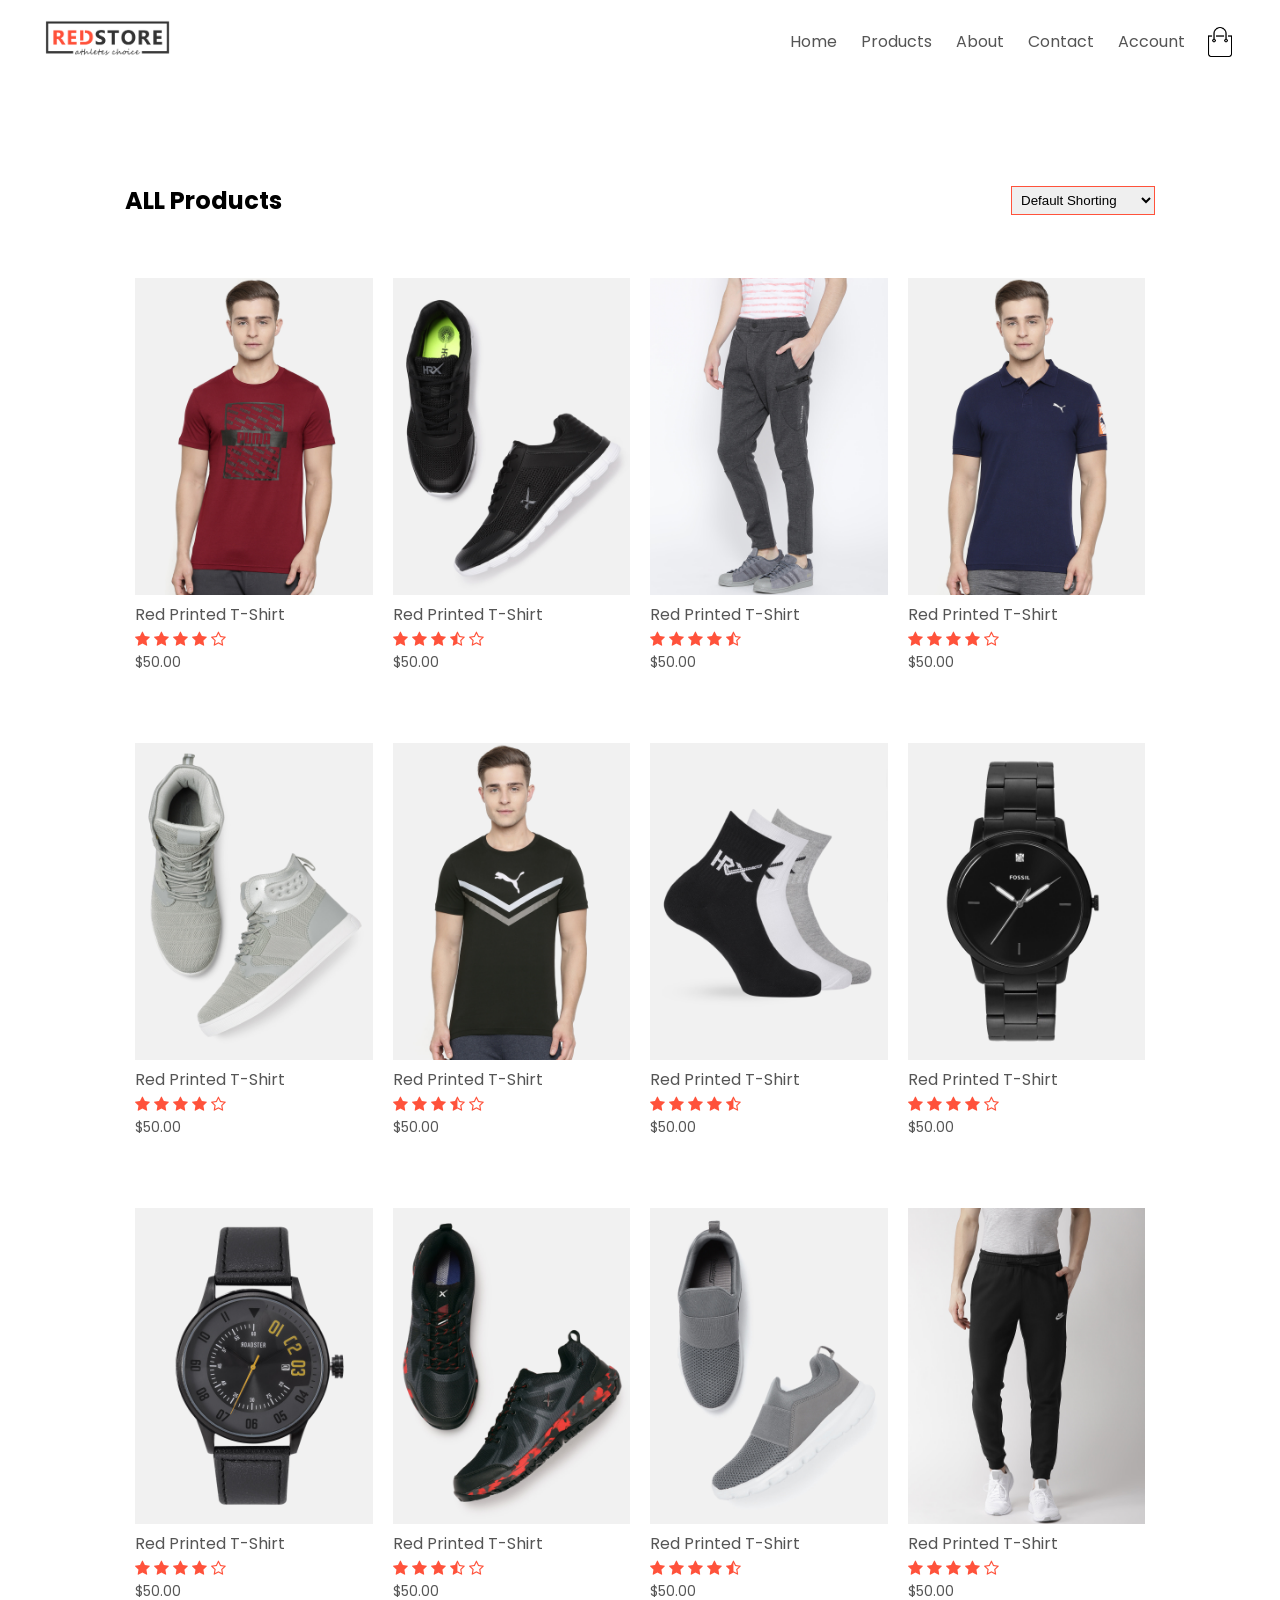
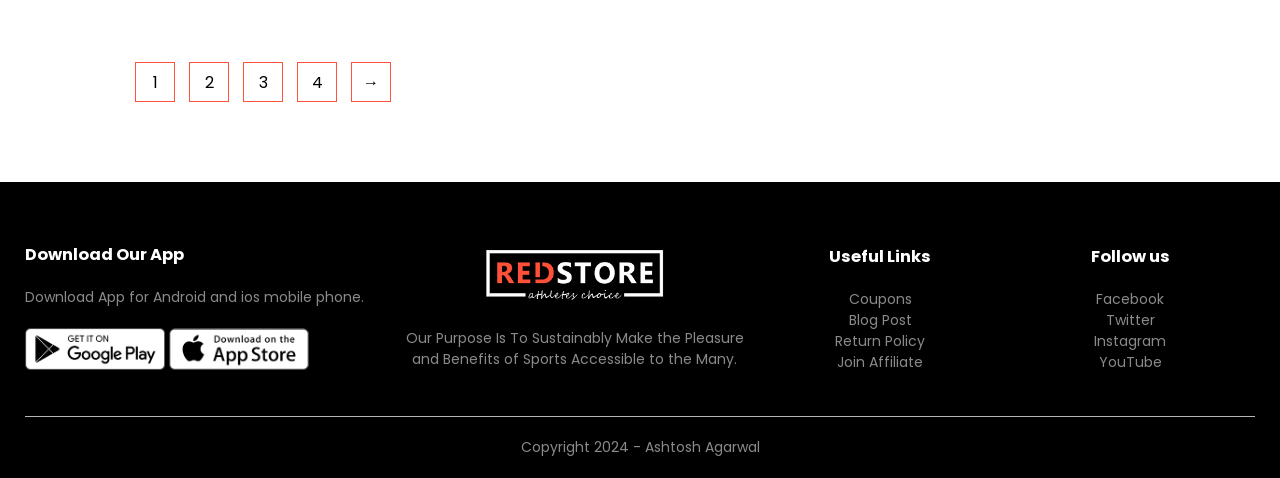
<file: Front-End/E-commerce/products.html>
<!DOCTYPE html>
<html lang="en">
<head>
    <meta charset="UTF-8">
    <meta name="viewport" content="width=device-width", initial-scale="1.0">
    <title>All Products - RedStore</title>
    <link rel="stylesheet" href="style.css">
    <link href="https://fonts.googleapis.com/css2?family=Poppins:wght@300;400;500;600;700&display=swap" rel="stylesheet">
    <link rel="stylesheet" href="https://stackpath.bootstrapcdn.com/font-awesome/4.7.0/css/font-awesome.min.css">
</head>
<body>
        <div class="container">
            <div class="navbar">
                <div class="logo">
                    <img src="images/logo.png" width="125px">
                </div>
                <nav>
                    <ul id="MenuItems">
                        <li><a href="">Home</a></li>
                        <li><a href="">Products</a></li>
                        <li><a href="">About</a></li>
                        <li><a href="">Contact</a></li>
                        <li><a href="">Account</a></li>
                    </ul>
                </nav>
                <img src="images/cart.png" width="30px" height="30px">
                <img src="images/menu.png" class="menu-icon" onclick="menutoggle()">
            </div>
        </div>

    <div class="small-container">

        <div class="row row-2">
            <h2>ALL Products</h2>
            <select>
                <option>Default Shorting</option>
                <option>Short by price</option>
                <option>Short by popularity</option>
                <option>Short by rating</option>
                <option>Short by sale</option>
            </select>
        </div>

        <div class="row">
            <div class="col-4">
                <img src="images/product-1.jpg">
                <h4>Red Printed T-Shirt</h4>
                <div class="rating">
                    <i class="fa fa-star"></i>
                    <i class="fa fa-star"></i>
                    <i class="fa fa-star"></i>
                    <i class="fa fa-star"></i>
                    <i class="fa fa-star-o"></i>
                </div>
                <p>$50.00</p>
            </div>
            <div class="col-4">
                <img src="images/product-2.jpg">
                <h4>Red Printed T-Shirt</h4>
                <div class="rating">
                    <i class="fa fa-star"></i>
                    <i class="fa fa-star"></i>
                    <i class="fa fa-star"></i>
                    <i class="fa fa-star-half-o"></i>
                    <i class="fa fa-star-o"></i>
                </div>
                <p>$50.00</p>
            </div>
            <div class="col-4">
                <img src="images/product-3.jpg">
                <h4>Red Printed T-Shirt</h4>
                <div class="rating">
                    <i class="fa fa-star"></i>
                    <i class="fa fa-star"></i>
                    <i class="fa fa-star"></i>
                    <i class="fa fa-star"></i>
                    <i class="fa fa-star-half-o"></i>
                </div>
                <p>$50.00</p>
            </div>
            <div class="col-4">
                <img src="images/product-4.jpg">
                <h4>Red Printed T-Shirt</h4>
                <div class="rating">
                    <i class="fa fa-star"></i>
                    <i class="fa fa-star"></i>
                    <i class="fa fa-star"></i>
                    <i class="fa fa-star"></i>
                    <i class="fa fa-star-o"></i>
                </div>
                <p>$50.00</p>
            </div>
        </div>

        <div class="row">
            <div class="col-4">
                <img src="images/product-5.jpg">
                <h4>Red Printed T-Shirt</h4>
                <div class="rating">
                    <i class="fa fa-star"></i>
                    <i class="fa fa-star"></i>
                    <i class="fa fa-star"></i>
                    <i class="fa fa-star"></i>
                    <i class="fa fa-star-o"></i>
                </div>
                <p>$50.00</p>
            </div>
            <div class="col-4">
                <img src="images/product-6.jpg">
                <h4>Red Printed T-Shirt</h4>
                <div class="rating">
                    <i class="fa fa-star"></i>
                    <i class="fa fa-star"></i>
                    <i class="fa fa-star"></i>
                    <i class="fa fa-star-half-o"></i>
                    <i class="fa fa-star-o"></i>
                </div>
                <p>$50.00</p>
            </div>
            <div class="col-4">
                <img src="images/product-7.jpg">
                <h4>Red Printed T-Shirt</h4>
                <div class="rating">
                    <i class="fa fa-star"></i>
                    <i class="fa fa-star"></i>
                    <i class="fa fa-star"></i>
                    <i class="fa fa-star"></i>
                    <i class="fa fa-star-half-o"></i>
                </div>
                <p>$50.00</p>
            </div>
            <div class="col-4">
                <img src="images/product-8.jpg">
                <h4>Red Printed T-Shirt</h4>
                <div class="rating">
                    <i class="fa fa-star"></i>
                    <i class="fa fa-star"></i>
                    <i class="fa fa-star"></i>
                    <i class="fa fa-star"></i>
                    <i class="fa fa-star-o"></i>
                </div>
                <p>$50.00</p>
            </div>
        </div>
        <div class="row">
            <div class="col-4">
                <img src="images/product-9.jpg">
                <h4>Red Printed T-Shirt</h4>
                <div class="rating">
                    <i class="fa fa-star"></i>
                    <i class="fa fa-star"></i>
                    <i class="fa fa-star"></i>
                    <i class="fa fa-star"></i>
                    <i class="fa fa-star-o"></i>
                </div>
                <p>$50.00</p>
            </div>
            <div class="col-4">
                <img src="images/product-10.jpg">
                <h4>Red Printed T-Shirt</h4>
                <div class="rating">
                    <i class="fa fa-star"></i>
                    <i class="fa fa-star"></i>
                    <i class="fa fa-star"></i>
                    <i class="fa fa-star-half-o"></i>
                    <i class="fa fa-star-o"></i>
                </div>
                <p>$50.00</p>
            </div>
            <div class="col-4">
                <img src="images/product-11.jpg">
                <h4>Red Printed T-Shirt</h4>
                <div class="rating">
                    <i class="fa fa-star"></i>
                    <i class="fa fa-star"></i>
                    <i class="fa fa-star"></i>
                    <i class="fa fa-star"></i>
                    <i class="fa fa-star-half-o"></i>
                </div>
                <p>$50.00</p>
            </div>
            <div class="col-4">
                <img src="images/product-12.jpg">
                <h4>Red Printed T-Shirt</h4>
                <div class="rating">
                    <i class="fa fa-star"></i>
                    <i class="fa fa-star"></i>
                    <i class="fa fa-star"></i>
                    <i class="fa fa-star"></i>
                    <i class="fa fa-star-o"></i>
                </div>
                <p>$50.00</p>
            </div>
        </div>

        <div class="page-btn">
            <span>1</span>
            <span>2</span>
            <span>3</span>
            <span>4</span>
            <span>&#8594;</span>
        </div>
    </div>

    <!------- footer ------>
    <div class="footer">
        <div class="container">
            <div class="row">
                <div class="footer-col-1">
                    <h3>Download Our App</h3>
                    <p>Download App for Android and ios mobile phone.</p>
                    <div class="app-logo">
                        <img src="images/play-store.png">
                        <img src="images/app-store.png">
                    </div>
                </div>
                <div class="footer-col-2">
                    <img src="images/logo-white.png">
                    <p>Our Purpose Is To Sustainably Make the Pleasure and Benefits of Sports Accessible to the Many.</p>
                </div>
                <div class="footer-col-3">
                    <h3>Useful Links</h3>
                    <ul>
                        <li>Coupons</li>
                        <li>Blog Post</li>
                        <li>Return Policy</li>
                        <li>Join Affiliate</li>
                    </ul>
                </div>
                <div class="footer-col-4">
                    <h3>Follow us</h3>
                    <ul>
                        <li>Facebook</li>
                        <li>Twitter</li>
                        <li>Instagram</li>
                        <li>YouTube</li>
                    </ul>
                </div>
            </div>
            <hr>
            <p class="copyright">Copyright 2024 - Ashtosh Agarwal</p>
        </div>
    </div>

    <!--------- js for toggle menu ------->
    <script>
        var MenuItems = document.getElementById("MenuItems");
        MenuItems.style.maxHeight = "0px";
        function menutoggle(){
            if(MenuItems.style.maxHeight == "0px")
            {
                MenuItems.style.maxHeight = "200px";
            }
            else
            {
                MenuItems.style.maxHeight = "0px";
            }
        }
    </script>
</body>
</html>
</file>
<file: Front-End/Build this JS calculator in 15 minutes/styles.css>
body{
    margin: 0;
    display: flex;
    justify-content: center;
    align-items: center;
    height: 100vh;
    background-color: hsl(0, 0%, 95%);
}
#calculator{
    font-family: Arial, sans-serif;
    background-color: hsl(0, 0%, 15%);
    border-radius: 15px;
    max-width: 500px;
    overflow: hidden;
}
#display{
    width: 100%;
    padding: 20px;
    font-size: 5rem;
    text-align: left;
    border: none;
    background-color: hsl(0, 0%, 20%);
    color: white;
}
#keys{
    display: grid;
    grid-template-columns: repeat(4, 1fr);
    gap: 10px;
    padding: 25px;
}
button{
    width: 100px;
    height: 100px;
    border-radius: 50px;
    border: none;
    background-color: hsl(0, 0%, 30%);
    color: white;
    font-size: 3rem;
    font-weight: bold;
    cursor: pointer;
}
button:hover{
    background-color: hsl(0, 0%, 40%);
}
button:active{
    background-color: hsl(0, 0%, 50%);
}
.operator-btn{
    background-color: hsl(35, 100%, 55%);
}
.operator-btn:hover{
    background-color: hsl(35, 100%, 65%);
}
.operator-btn:active{
    background-color: hsl(35, 100%, 75%);
}
</file>
<file: Front-End/E-commerce/style.css>
*{
    margin: 0;
    padding: 0;
    box-sizing: border-box;
}
body{
    font-family: 'Poppins', sans-serif;
}
.navbar{
    display: flex;
    align-items: center;
    padding: 20px;
}
nav{
    flex: 1;
    text-align: right;
}
nav ul{
    display: inline-block;
    list-style-type: none;
}
nav ul li{
    display: inline-block;
    margin-right: 20px;
}
a{
    text-decoration: none;
    color: #555;
}
p{
    color: #555;
}
.container{
    max-width: 1300px;
    margin: auto;
    padding-left: 25px;
    padding-right: 25px;
}
.row{
    display: flex;
    align-items: center;
    flex-wrap: wrap;
    justify-content: space-around;
}
.col-2{
    flex-basis: 50%;
    min-width: 300px;
}
.col-2 img{
    max-width: 100%;
    padding: 50px 0;
}
.col-2 h1{
    font-size: 50px;
    line-height: 60px;
    margin: 25px 0;
}
.btn{
    display: inline-block;
    background: #ff523b;
    color: #fff;
    padding: 8px 30px;
    margin: 30px 0;
    border-radius: 30px;
    transition: background 0.5s;
}
.btn:hover{
    background: #563434;
}
.header{
    background: radial-gradient(#fff, #ffd6d6)
}
.header .row{
    margin-top: 70px;
}
.categories{
    margin: 70px 0;
}
.col-3{
    flex-basis: 30%;
    min-width: 250px;
    margin-bottom: 30px;
}
.col-3 img{
    width: 100%;
}
.small-container{
    max-width: 1080px;
    margin: auto;
    padding-left: 25px;
    padding-right: 25px;
}
.col-4{
    flex-basis: 25%;
    padding: 10px;
    min-width: 200px;
    margin-bottom: 50px;
    transition: transform 0.5s;
}
.col-4 img{
    width: 100%;
}
.title{
    text-align: center;
    margin: 0 auto 80px;
    position: relative;
    line-height: 60px;
    color: #555;
}
.title::after{
    content: '';
    background: #ff523b;
    width: 80px;
    height: 5px;
    border-radius: 5px;
    position: absolute;
    bottom: 0;
    left: 50%;
    transform: translateX(-50%);
}
h4{
    color: #555;
    font-weight: normal;
}
.col-4 p{
    font-size: 14px;
}
.rating .fa{
    color: #ff523b;
}
.col-4:hover{
    transform: translateY(-5px);
}

/*-------- offer -------*/


.offer{
    background: radial-gradient(#fff, #ffd6d6);
    margin-top: 80px;
    padding: 30px 0;
}
.col-2 .offer-img{
    padding: 50px;
}
small{
    color: #555;
}

/*---------- testimonial ----------*/

.testimonial{
    padding-top: 100px;
}
.testimonial .col-3{
    text-align: center;
    padding: 40px 20px;
    box-shadow: 0 0 20px 0px rgba(0,0,0,0.1);
    cursor: pointer;
    transition: transform 0.5s;
}
.testimonial .col-3 img{
    width: 50px;
    margin-top: 20px;
    border-radius: 50%;
}
.testimonial .col-3:hover{
    transform: translateY(-10px);
}
.fa.fa-quote-left{
    font-size: 34px;
    color: #ff523b;
}
.col-3:p{
    font-size: 12px;
    margin: 12px 0;
    color: #777;
}

.testimonial .col-3 h3{
    font-weight: 600;
    color: #555;
    font-size: 16px;
}

/*---------- brands ---------*/
.brands{
    margin: 100px auto;
}
.col-5{
    width: 160px;
}
.col-5 img{
    width: 100%;
    cursor: pointer;
    filter: grayscale(100%);
}
.col-5 img:hover{
    filter: grayscale(0);
}

/*---------footer--------*/
.footer{
    background: #000;
    color: #8a8a8a;
    font-size: 14px;
    padding: 60px 0 20px;
}
.footer p{
    color: #8a8a8a;
}
.footer h3{
    color: #fff;
    margin-bottom: 20px;
}
.footer-col-1, .footer-col-2, .footer-col-3, .footer-col-4{
    min-width: 250px;
    margin-bottom: 20px;
}
.footer-col-1{
    flex-basis: 30%;
}
.footer-col-2{
    flex: 1;
    text-align: center;
}
.footer-col-2 img{
    width: 180px;
    margin-bottom: 20px;
}
.footer-col-3, .footer-col-4{
    flex-basis: 12%;
    text-align: center;
}
ul{
    list-style-type: none;
}
.app-logo{
    margin-top: 20px;
}
.app-logo img{
    width: 140px;
}
.footer hr{
    border: none;
    background: #b5b5b5;
    height: 1px;
    margin: 20px 0;
}
.copyright{
    text-align: center;
}
.menu-icon{
    width: 28px;
    margin-left: 20px;
    display: none;
}
/*--------------- media query for menu -----------*/
@media only screen and (max-width: 800px){
    nav ul{
        position: absolute;
        top: 70px;
        left: 0;
        background: #333;
        width: 100%;
        overflow: hidden;
        transition: max-height 0.5s;
    }
    nav ul li{
        display: block;
        margin-right: 50px;
        margin-top: 10px;
        margin-bottom: 10px;
    }
    nav ul li a{
        color: #fff;
    }
    .menu-icon{
        display: block;
        cursor: pointer;
    }
}

/* --------- all products page ---------- */

.row-2{
    justify-content: space-between;
    margin: 100px auto 50px;
}
select{
    border: 1px solid #ff523b;
    padding: 5px;
}
select:focus{
    outline: none;
}
.page-btn{
    margin: 0 auto 80px;
}
.page-btn span{
    display: inline-block;
    border: 1px solid #ff523b;
    margin-left: 10px;
    width: 40px;
    height: 40px;
    text-align: center;
    line-height: 40px;
    cursor: pointer;
}
.page-btn span:hover{
    background: #ff523b;
    color: #fff;
}

/*-------- single product details ---------*/

.single-product{
    margin-top: 80px;
}
.single-product .col-2 img{
    padding: 0;
}
.single-product .col-2{
    padding: 20px;
}
.single-product h4{
    margin: 20px 0;
    font-size: 22px;
    font-weight: bold;
}
.single-product select{
    display: block;
    padding: 10px;
    margin-top: 20px;
}
.single-product input{
    width: 50px;
    height: 40px;
    padding-left: 10px;
    font-size: 20px;
    margin-right: 10px;
    border: 1px solid #ff523b;
}
input:focus{
    outline: none;
}
.single-product .fa{
    color: #ff523b;
    margin-left: 10px;
}
.small-img-row{
    display: flex;
    justify-content: space-between;
}
.small-img-col{
    flex-basis: 24%;
    cursor: pointer;
}

/*------ cart items ------*/
.cart-page{
    margin: 80px auto;
}
table{
    width: 100%;
    border-collapse: collapse;
}
.cart-info{
    display: flex;
    flex-wrap: wrap;
}
th{
    text-align: left;
    padding: 5px;
    color: #fff;
    background: #ff523b;
    font-weight: normal;
}

td{
    padding: 10px 5px;
}
td input{
    width: 40px;
    height: 30px;
    padding: 5px;
}
td a{
    color: #ff523b;
    font-size: 12px;
}
td img{
    width: 80px;
    height: 80px;
    margin-right: 10px;
}
.total-price{
    display: flex;
    justify-content: flex-end;
}
.total-price table{
    border-top: 3px solid #ff523b;
    width: 100%;
    max-width: 350px;
}
td:last-child{
    text-align: right;
}
th:last-child{
    text-align: right;
}

/*-------- account-page ------*/
.account-page{
    padding: 50px 0;
    background: radial-gradient(#fff, #ffd6d6);
}
.form-container{
    background: #fff;
    width: 300px;
    height: 400px;
    position: relative;
    text-align: center;
    padding: 20px 0;
    margin: auto;
    box-shadow: 0 0 20px 0px rgba(0,0,0,0.1);
    overflow: hidden;
}
.form-container span{
    font-weight: bold;
    padding: 0 10px;
    color: #555;
    cursor: pointer;
    width: 100px;
    display: inline-block;
}
.form-btn{
    display: inline-block;
}
.form-container form{
    max-width: 300px;
    padding: 0 20px;
    position: absolute;
    top: 130px;
    transition: transform 1s;
}
form input{
    width: 100%;
    height: 30px;
    margin: 10px 0;
    padding: 0 10px;
    border: 1px solid #ccc;
}
form .btn{
    width: 100%;
    border: none;
    cursor: pointer;
    margin: 10px 0;
}
form .btn:focus{
    outline: none;
}
#LoginForm{
    left: -300px;
}
#RegForm{
    left: 0;
}
form a{
    font-size: 12px;
}
#Indicator{
    width: 100px;
    border: none;
    background: #ff523b;
    height: 3px;
    margin-top: 8px;
    transform: translateX(100px);
    transition: transform 1s;
}

/* --- media query for less than 600 screen size ---*/
@media only screen and (max-width: 600px){
    .row{
        text-align: center;
    }
    .col-2, .col-3, .col-4{
        flex-basis: 100%;
    }
    .single-product .row{
        text-align: left;
    }
    .single-product .col-2{
        padding: 20px 0;
    }
    .single-product h1{
        font-size: 26px;
        line-height: 32px;
    }

    .cart-info p{
        display: none;
    }
}
</file>
